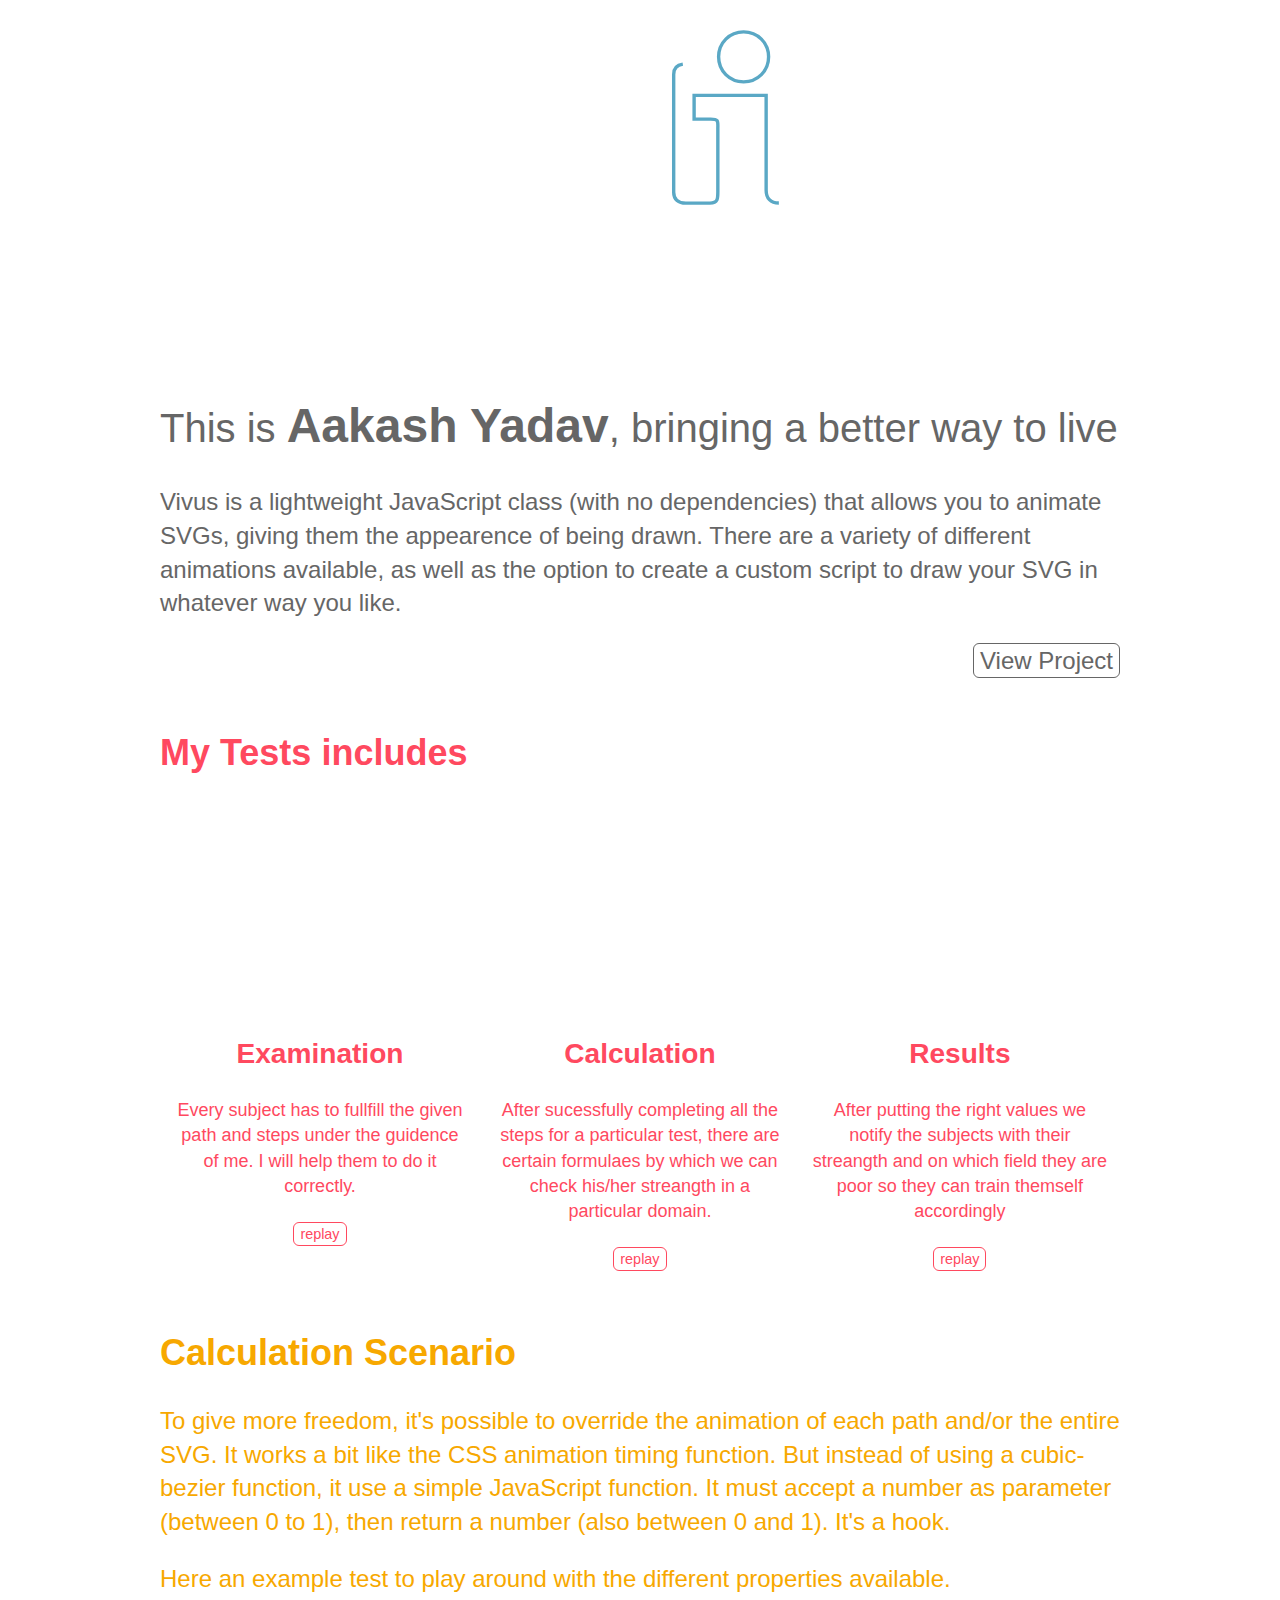
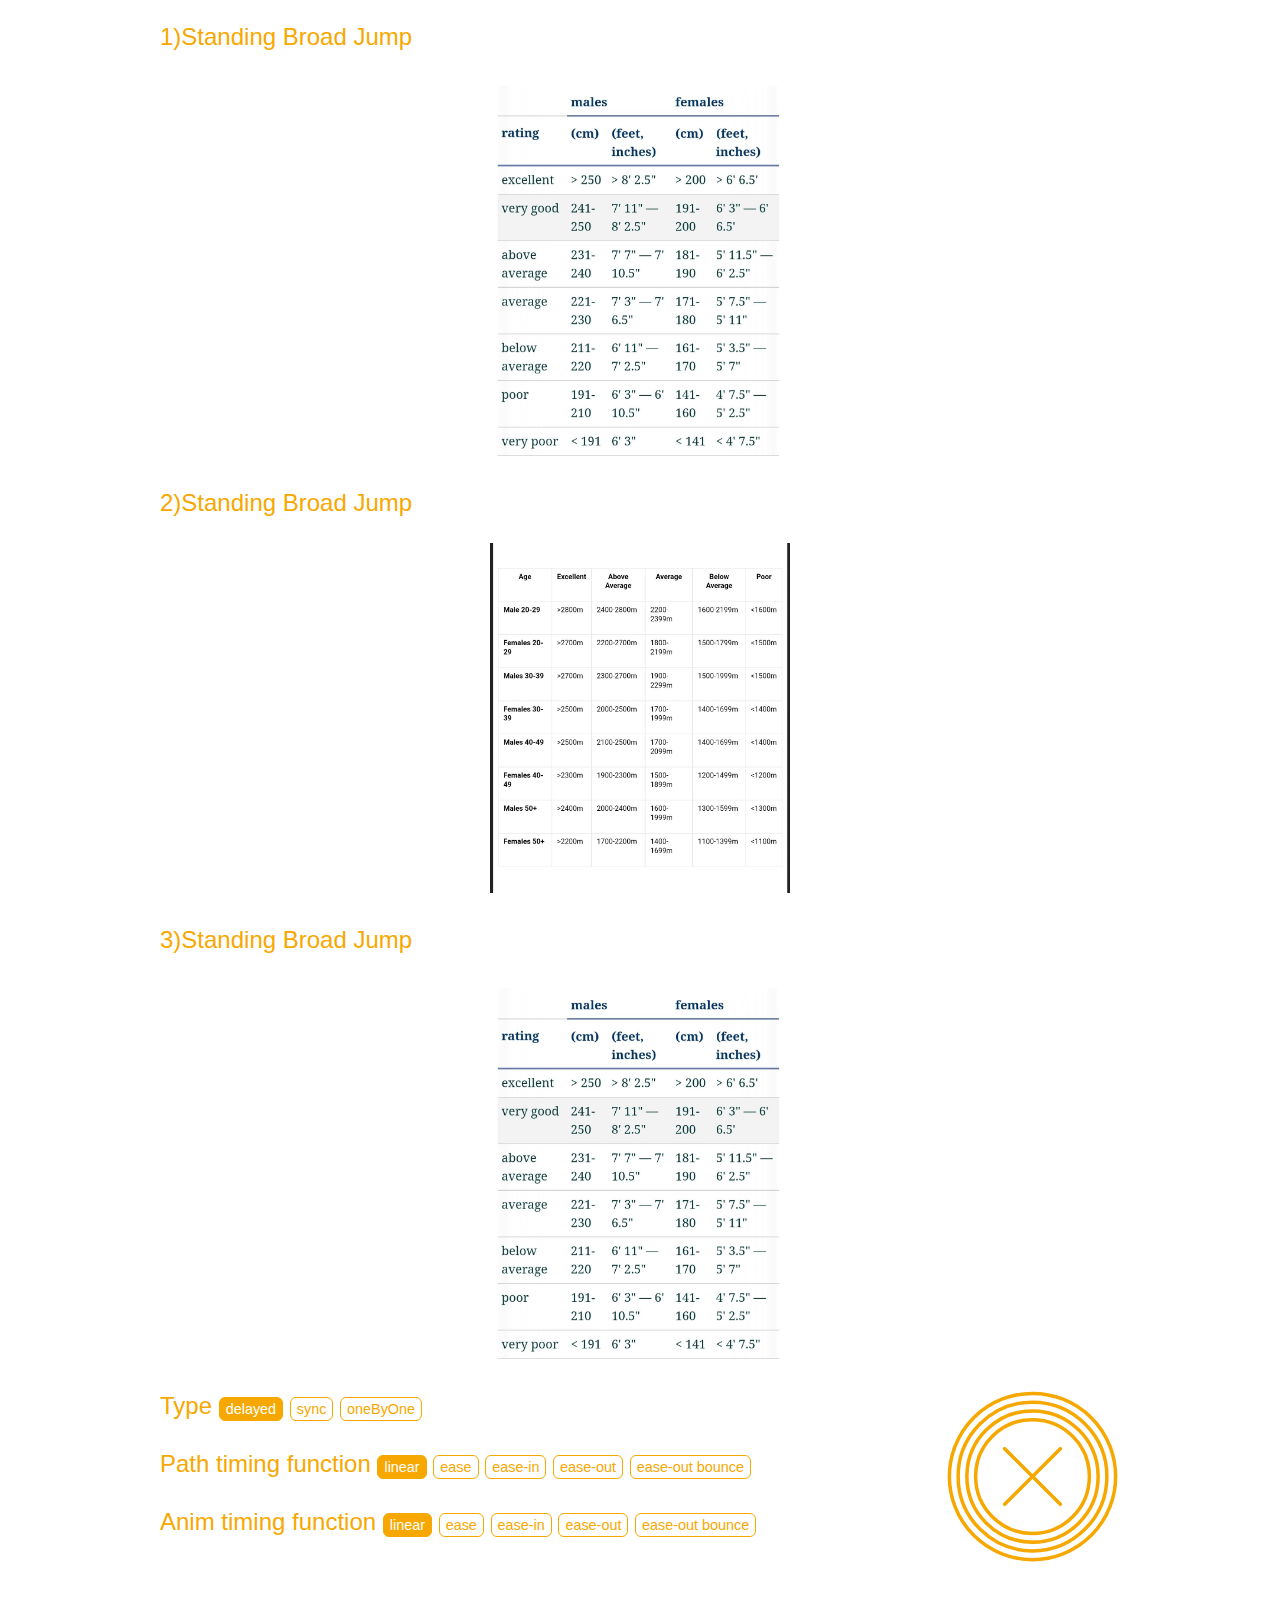
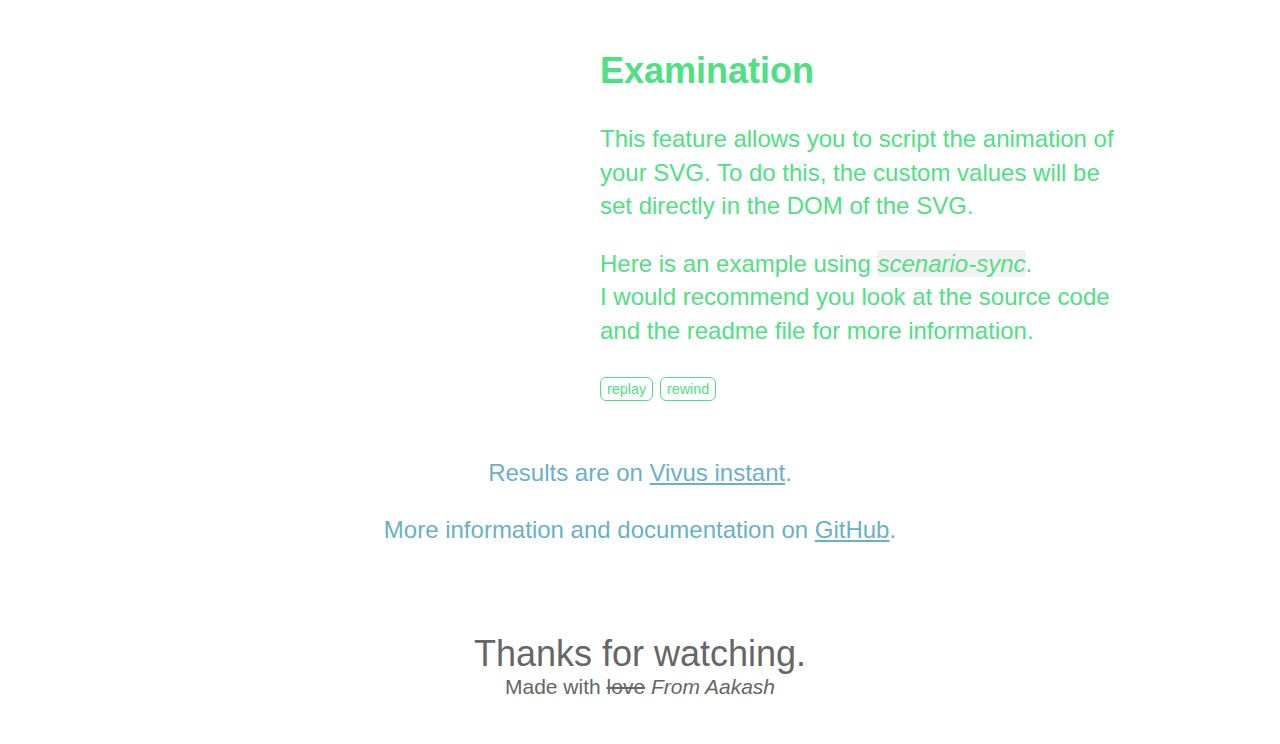
<file: home.html>
<!DOCTYPE html>
<html lang="en">
	<head>
		<meta charset="UTF-8" />
		<meta http-equiv="X-UA-Compatible" content="IE=edge,chrome=1">
		<meta name="viewport" content="width=device-width, initial-scale=1.0">
		<title>Aakash Project</title>
		<meta name="description" content="SVG Drawing Animation" />

		<style type="text/css">

			/* Base style */
			html {
				font-size: 24px;
			}
			body {
				margin: 0 0 40px;
				font-family: 'Helvetica Neue', 'Helvetica', 'Arial', sans-serif;
				font-weight: 200;
				color: #666666;
				background-color: #FFFFFF;
				word-break: break-word;
			}
			a, a:visited, a:hover, a:link {
				color: inherit;
				outline: 0;
			}
			small {
				font-weight: 100;
			}
			p {
				font-size: 1rem;
				line-height: 1.4rem;
			}
			button, .button {
				margin: 0; padding: 3px 6px;
				border-radius: 6px;
				border: 1px solid currentColor;
				color: inherit;
				background-color: rgba(0,0,0,0);
				font-size: 0.6rem;
				font-weight: 300;
				text-decoration: none;
				cursor: pointer;
				outline: 0;
			}
			button.active, .button.active {
				background-color: currentColor;
			}
			button.active span, .button.active span {
				color: #FFFFFF;
			}
			i {
				background-color: rgba(0, 0, 0, 0.05);
				border-radius: 4px;
			}
			svg * {
				fill: none;
				stroke: currentColor;
			}

			/* Common components */
			.bloc {
				color: #f9f9f9;
				padding: 1px 0 30px;
				clear: both;
			}
			.content {
				margin: auto;
				max-width: 960px;
				padding: 0 20px;
			}
			.col3 {
				width: 33.33%;
				float: left;
				text-align: center;
				border-bottom-color: currentColor;
				border-bottom-style: solid;
			}
			.col-container {
				padding: 0 12px;
			}
			.col3 p {
				font-size: 0.75rem;
				line-height: 1.05rem;
			}

			/* Text */
			.bigger {
				font-size: 1rem;
				font-weight: 100;
				line-height: 1.4rem;
			}
			.center {
				text-align: center;
			}
			.clearer {
				clear: both;
			}
			.striked {
				text-decoration: line-through;
			}
			.italic {
				font-style: italic;
			}

			/* Blocs */
			.bloc-head     { color: #5aa8c5; padding: 30px; }
			.bloc-demo     { color: #FF495F; }
			.bloc-timing   { color: #F7A800; }
			.bloc-scenario { color: #4fe084; }
			.bloc-doc      { color: #69B0CA; }

			/* Custom */
			#hi-there {
				width: 100%;
				stroke-width:4;
			}
			.intro-links {
				text-align: right;
			}
			.example-description {
				margin-left: 440px;
			}
			.timing-description {
				min-height: 200px;
				margin-right: 240px;
			}
			.obturateur {
				stroke-width: 3;
				stroke-miterlimit: 10;
			}
			#polaroid {
				float: left;
				width: 400px; height: 320px;
				stroke: #f9f9f9;
				stroke-width: 3;
				stroke-linecap: round;
				stroke-linejoin: round;
				stroke-miterlimit: 10;
			}
			#timing-example {
				float: right;
				width: 175px; height: 175px;
			}
			.goodbye-head {
				font-size: 1.5rem;
				text-align: center;
				margin-bottom: 0;
			}
			.goodbye-sub {
				font-size: 0.875rem;
				text-align: center;
				margin: 0 0 20px;
			}

			/* Media queries */
			@media (max-width: 960px) {
				.button-group { display: block; line-height: 1.8em; }
			}

			@media (min-width: 768px) {
				.col3 { border-bottom: none; }
			}

			@media (max-width: 767px) {
				#polaroid { width: 100%; max-height: 300px; }
				.example-description { margin-left: 0; }
				.timing-description { margin-right: 0; }
				#timing-example { float: none; width: 100%; }

				.col3 { width: 100%; float: none; margin-bottom: 25px; padding-bottom: 25px; border-bottom-width: 1px; min-height: 200px; }
				.col3:last-child { margin-bottom: 0; padding-bottom: 0; border-bottom-width: 0px; }
			}

			@media (min-width: 481px) and (max-width: 767px) {
				#polaroid { width: 100%; max-height: 300px; }
				.example-description { margin-left: 0; }
				.timing-description { margin-right: 0; }

				.col3:nth-child(2n) svg {
					width: 200px;
					float: right;
				}
				.col3:nth-child(2n) .col-container {
					text-align: right;
					margin-right: 200px;
				}
				.col3:nth-child(2n+1) svg {
					width: 200px;
					float: left;
				}
				.col3:nth-child(2n+1) .col-container {
					text-align: left;
					margin-left: 200px;
				}
			}

			@media (max-width: 480px) {
				.col-container { padding: 0px; }
				#polaroid { width: 100%; max-height: 260px; }
			}

		</style>
	</head>
	<body>

		<!-- Head: HI THERE -->
		<div class="bloc bloc-head">
			<svg height="300" xmlns="http://www.w3.org/2000/svg" x="0px" y="0px"
				 viewBox="0 0 404.7 354" enable-background="new 0 0 404.7 354" id="hi-there" onclick="hi.reset().play();">

				<!-- HI -->
				<path data-duration="10" d="M324.6,61.2c16.6,0,29.5-12.9,29.5-29.5c0-16.6-12.9-29.5-29.5-29.5c-16.6,0-29.5,12.9-29.5,29.5C295.1,48.4,308,61.2,324.6,61.2z"/>
        <path data-duration="130" d="M366.2,204.2c-9.8,0-15-5.6-15-15.1V77.2h-85v28h19.5c9.8,0,8.5,2.1,8.5,11.6v72.4c0,9.5,0.5,15.1-9.3,15.1H277h-20.7c-8.5,0-14.2-4.1-14.2-12.9V52.4c0-8.5,5.7-12.3,14.2-12.3h18.8v-28h-127v28h18.1c8.5,0,9.9,2.1,9.9,8.9v56.1h-75V53.4c0-11.5,8.6-13.3,17-13.3h11v-28H2.2v28h26c8.5,0,12,2.1,12,7.9v142.2c0,8.5-3.6,13.9-12,13.9h-21v33h122v-33h-11c-8.5,0-17-4.1-17-12.2v-57.8h75v58.4c0,9.1-1.4,11.6-9.9,11.6h-18.1v33h122.9h5.9h102.2v-33H366.2z"/>

        <path data-async data-delay="20" d="M358.8,82.8c11.1-4.2,18.8-14.7,18.8-27.5c0-8.5-3.4-16-8.9-21.3"/>
				<path data-async d="M124.2,105.7V77c0-11.5,9.1-13.8,17.5-13.8h10.5V44.7"/>
				<polyline data-async points="147.9,40.2 171.2,63.2 175.7,63.2"/>
				<line data-async x1="295.1" y1="32.1" x2="275.2" y2="12.2"/>
				<path data-async d="M266.2,204.7V75.9c0-8.5,5.2-12.8,13.7-12.8h18.3V44.7"/>
				<polyline data-async points="265.9,105.2 289.2,129.2 293.7,129.2"/>
				<polyline data-async points="374.2,204.7 374.2,94.2 358.8,82.8 351.2,77.2"/>
				<polyline data-async points="148.2,237.2 171.2,261.2 294.6,261.2 300.5,261.2 402.2,261.2 402.2,228.2 379.2,204.2"/>
				<polyline data-async points="124.2,204.7 124.2,157.2 175.7,157.2"/>
				<line data-async x1="147.7" y1="228.2" x2="129.2" y2="204.2"/>
				<polyline data-async points="7.2,237.3 30.2,261.2 152.2,261.2 152.2,241.7"/>
				<polyline data-async points="1.9,40.2 26,63.2 39.7,63.2"/>
				<line data-async x1="129.2" y1="12.2" x2="148.2" y2="33.2"/>
				<line data-async x1="303.9" y1="53" x2="328.1" y2="77.2"/>

				<line x1="345.1" y1="10.5" x2="368.7" y2="34"/>

				<!-- there -->
				<path data-delay="30" data-duration="60" stroke-linecap="round" stroke-linejoin="round" d="M76.8,337.3c0,0,1.9,12.2,13.1,12.2c22.1,0,23.8-1.8,59-66.4c-19.7,35.7-36.4,66.2-19.3,66.2c15.2,0,22.9-14.2,28.3-23.7c3.3-0.5,24-3.2,35-25.5c4-8.1,4.1-17.8-8.1-15.2c-5.6,1.2-13.1,14.8-15.7,19.2c-7.6,12.7-22.4,45.2-22.4,45.2s10.3-22.4,21.5-22.4c15.5,0-9.4,22.4,4.7,22.4c4.9,0,11.7-11.4,16.6-20.9c7.5,4.7,19.7,1.7,24.5-8.1c10.1-20.4-14.4-12.8-24.5,8.1c-5.5,11.3-2.2,21.1,11.2,21.1c16.4,0,26.1-28.3,30.5-37.5c9.9,2.5,14,2.5,22.7-1.1c-3.5,5.1-24,38.1-8.3,38.1c6.7,0,11.7-11.4,16.6-20.9c7.5,4.7,19.7,1.7,24.5-8.1c10.1-20.4-14.4-12.8-24.5,8.1c-5.5,11.3-2.2,21.1,11.2,21.1c16.4,0,20.6-4,24.7-10.5"/>

				<path stroke-linecap="round" stroke-linejoin="round" d="M157.3,300.8c3.8-2.3-29,0.8-35.6,3.2"/>
			</svg>
		</div>

		<!-- Intro -->
		<div class="content">
			<h1><small>This is </small>Aakash Yadav<small>, bringing a better way to live</small></h1>
			<p>Vivus is a lightweight JavaScript class (with no dependencies) that allows you to animate SVGs, giving them the appearence of being drawn. There are a variety of different animations available, as well as the option to create a custom script to draw your SVG in whatever way you like.</p>
			<p class="intro-links">
				<a href="project/index.html" class="button bigger">View Project</a>
			</p>

		</div>

		<!-- Animation examples/demo -->
		<div class="bloc bloc-demo">
			<div class="content">

				<h2>My Tests includes</h2>
				<div>
					<div class="col3">
						<svg id="obturateur1" class="obturateur" xmlns="http://www.w3.org/2000/svg" x="0px" y="0px"
				 width="100%" height="200px" viewBox="0 0 200 200" enable-background="new 0 0 200 200" onclick="obt1.reset().play();">
							<circle cx="100" cy="100" r="90"/>
							<circle cx="100" cy="100" r="85.74"/>
							<circle cx="100" cy="100" r="72.947"/>
							<circle cx="100" cy="100" r="39.74"/>
							<line x1="34.042" y1="131.189" x2="67.047" y2="77.781"/>
							<line x1="31.306" y1="75.416" x2="92.41" y2="60.987"/>
							<line x1="68.81" y1="34.042" x2="122.219" y2="67.046"/>
							<line x1="124.584" y1="31.305" x2="139.013" y2="92.409"/>
							<line x1="165.957" y1="68.809" x2="132.953" y2="122.219"/>
							<line x1="168.693" y1="124.584" x2="107.59" y2="139.012"/>
							<line x1="131.19" y1="165.957" x2="77.781" y2="132.953"/>
							<line x1="75.417" y1="168.693" x2="60.987" y2="107.59"/>
						</svg>
						<div class="col-container">
							<h3>Examination</h3>
							<p>Every subject has to fullfill the given path and steps under the guidence of me. I will help them to do it correctly.</p>
							<button onclick="obt1.reset().play();">replay</button>
						</div>
					</div>

					<div class="col3">
						<svg id="obturateur2" class="obturateur" xmlns="http://www.w3.org/2000/svg" x="0px" y="0px"
				 width="100%" height="200px" viewBox="0 0 200 200" enable-background="new 0 0 200 200" onclick="obt2.reset().play();">
							<circle cx="100" cy="100" r="90"/>
							<circle cx="100" cy="100" r="85.74"/>
							<circle cx="100" cy="100" r="72.947"/>
							<circle cx="100" cy="100" r="39.74"/>
							<line x1="34.042" y1="131.189" x2="67.047" y2="77.781"/>
							<line x1="31.306" y1="75.416" x2="92.41" y2="60.987"/>
							<line x1="68.81" y1="34.042" x2="122.219" y2="67.046"/>
							<line x1="124.584" y1="31.305" x2="139.013" y2="92.409"/>
							<line x1="165.957" y1="68.809" x2="132.953" y2="122.219"/>
							<line x1="168.693" y1="124.584" x2="107.59" y2="139.012"/>
							<line x1="131.19" y1="165.957" x2="77.781" y2="132.953"/>
							<line x1="75.417" y1="168.693" x2="60.987" y2="107.59"/>
						</svg>
						<div class="col-container">
							<h3>Calculation</h3>
							<p>After sucessfully completing all the steps for a particular test, there are certain formulaes by which we can check his/her streangth in a particular domain.</p>
							<button onclick="obt2.reset().play();">replay</button>
						</div>
					</div>

					<div class="col3">
						<svg id="obturateur3" class="obturateur" xmlns="http://www.w3.org/2000/svg" x="0px" y="0px"
				 width="100%" height="200px" viewBox="0 0 200 200" enable-background="new 0 0 200 200" onclick="obt3.reset().play();">
							<circle cx="100" cy="100" r="90"/>
							<circle cx="100" cy="100" r="85.74"/>
							<circle cx="100" cy="100" r="72.947"/>
							<circle cx="100" cy="100" r="39.74"/>
							<line x1="34.042" y1="131.189" x2="67.047" y2="77.781"/>
							<line x1="31.306" y1="75.416" x2="92.41" y2="60.987"/>
							<line x1="68.81" y1="34.042" x2="122.219" y2="67.046"/>
							<line x1="124.584" y1="31.305" x2="139.013" y2="92.409"/>
							<line x1="165.957" y1="68.809" x2="132.953" y2="122.219"/>
							<line x1="168.693" y1="124.584" x2="107.59" y2="139.012"/>
							<line x1="131.19" y1="165.957" x2="77.781" y2="132.953"/>
							<line x1="75.417" y1="168.693" x2="60.987" y2="107.59"/>
						</svg>
						<div class="col-container">
							<h3>Results</h3>
							<p>After putting the right values we notify the subjects with their streangth and on which field they are poor so they can train themself accordingly  </p>
							<button onclick="obt3.reset().play();">replay</button>
						</div>
					</div>
				</div>
				<div class="clearer"></div>
			</div>
		</div>

		<!-- Scripting -->
		<div class="bloc bloc-timing">
			<div class="content">

				<h2>Calculation Scenario</h2>
				<p>To give more freedom, it's possible to override the animation of each path and/or the entire SVG. It works a bit like the CSS animation timing function. But instead of using a cubic-bezier function, it use a simple JavaScript function. It must accept a number as parameter (between 0 to 1), then return a number (also between 0 and 1). It's a hook.</p>
				<p>Here an example test to play around with the different properties available.</p>
				<p>1)Standing Broad Jump</p>
				<center><img src="img/standingbroadjump.jpeg" width="300"></img></center>
				
				<p>2)Standing Broad Jump</p>
				<center><img src="img/cooper.jpeg" width="300"></img></center>
				
				<p>3)Standing Broad Jump</p>
				<center><img src="img/standingbroadjump.jpeg" width="300"></img></center>
				
				<div>
					<svg id="timing-example" version="1.1" xmlns="http://www.w3.org/2000/svg" xmlns:xlink="http://www.w3.org/1999/xlink" x="0px" y="0px" viewBox="0 0 200 200" enable-background="new 0 0 200 200" xml:space="preserve" onclick="timing&&timing.reset().play();">
						<g stroke-width="4" stroke-linecap="round" stroke-miterlimit="10">
							<line x1="68.18066" y1="68.18066" x2="131.81934" y2="131.81934"/>
							<line x1="68.18066" y1="131.82031" x2="131.81934" y2="68.17969"/>
							<circle cx="100" cy="100" r="65"/>
							<circle cx="100" cy="100" r="75"/>
							<circle cx="100" cy="100" r="85"/>
							<circle cx="100" cy="100" r="95"/>
						</g>
					</svg>
					<div class="timing-description">
						<p>Type
							<span class="button-group">
								<button onclick="timingTest(this,'type','delayed');" class="active"><span>delayed</span></button>
								<button onclick="timingTest(this,'type','sync');"><span>sync</span></button>
								<button onclick="timingTest(this,'type','oneByOne');"><span>oneByOne</span></button>
							</span>
						</p>
						<p>Path timing function
							<span class="button-group">
								<button onclick="timingTest(this,'path','LINEAR');" class="active"><span>linear</span></button>
								<button onclick="timingTest(this,'path','EASE');"><span>ease</span></button>
								<button onclick="timingTest(this,'path','EASE_IN');"><span>ease-in</span></button>
								<button onclick="timingTest(this,'path','EASE_OUT');"><span>ease-out</span></button>
								<button onclick="timingTest(this,'path','EASE_OUT_BOUNCE');"><span>ease-out bounce</span></button>
							</span>
						</p>
						<p>Anim timing function
							<span class="button-group">
								<button onclick="timingTest(this,'anim','LINEAR');" class="active"><span>linear</span></button>
								<button onclick="timingTest(this,'anim','EASE');"><span>ease</span></button>
								<button onclick="timingTest(this,'anim','EASE_IN');"><span>ease-in</span></button>
								<button onclick="timingTest(this,'anim','EASE_OUT');"><span>ease-out</span></button>
								<button onclick="timingTest(this,'anim','EASE_OUT_BOUNCE');"><span>ease-out bounce</span></button>
							</span>
						</p>
					</div>
				</div>
			</div>
		</div>

		<!-- Scripting example -->
		<div class="bloc bloc-scenario">
			<div class="content">

				<div class="script-example">
					<svg id="polaroid" xmlns="http://www.w3.org/2000/svg" x="0px" y="0px"
				 viewBox="0 0 200 160" enable-background="new 0 0 200 160" onclick="pola.reset().play();">

				 		<!-- Case -->
				 		<!-- The case items will be drawn at the same time (attribute `data-async` on each tag) with a custom duration of 40 frames (attribute `data-duration`). WARNING: When you want to draw a bloc asynchronously (like here), the last item need to be `data-async` free. Otherwise the following tags will also start at the same time. I know it's a bit confusing, play a bit with it and you'll see. -->
						<path data-async data-duration="40" d="
							M106.725,104.742c-0.773,2.498-3.586,4.229-6.285,3.867L12.473,96.802c-2.699-0.363-4.262-2.682-3.49-5.18l25.164-81.436
							c0.771-2.496,3.584-4.229,6.283-3.866l87.966,11.808c2.699,0.362,4.264,2.68,3.49,5.179L106.725,104.742z"/>
						<path data-async data-duration="40" d="
							M101.02,123.207c-0.773,2.5-3.587,4.23-6.286,3.867L6.766,115.27c-2.699-0.363-4.26-2.682-3.488-5.182l2.91-9.417
							c0.771-2.499,3.585-4.23,6.285-3.87l87.967,11.809c2.699,0.361,4.261,2.682,3.49,5.18L101.02,123.207z"/>
						<line data-async data-duration="40" x1="103.377" y1="128.225" x2="154.768" y2="155.32"/>
						<line data-async data-duration="40" x1="109.852" y1="112.684" x2="155.035" y2="136.906"/>
						<path data-async data-duration="40" d="
							M9.096,120.207l47.932,21.994c0,0,98.06,12.414,97.74,13.119c-0.318,0.709,5.426-16.205,5.426-16.205l-2.646-96.842
							c-1.098-7.587-2.467-11.8-8.559-15.024l-12.635-6.604"/>
						<path data-async data-duration="40" d="
							M161.586,38.135l30.717,16.085c0,0,5.295,2.323,4.543,6.504l-3.215,10.527c-0.648,2.621-2.939,4.988-8.229,2.798l-9.154-4.701
							l-11.834,56.441"/>
						<path data-duration="40" d="
							M183.148,49.518c0,0,5.295,2.324,4.543,6.506l-3.215,10.526c-0.648,2.622-2.938,4.988-8.229,2.798"/>

						<!-- Lens -->
						<!-- All item will be drawn line by line, with an exception for the first one, a little delay (attribute `data-delay) to make a break between the drawing of the case and the start of the lens part -->
						<path data-delay="20" d="
							M87.176,56.143C83.274,68.78,69.043,77.538,55.395,75.706S33.846,62.146,37.75,49.511c3.903-12.637,18.135-21.392,31.783-19.562
							C83.181,31.782,91.081,43.51,87.176,56.143z"/>
						<path d="
							M92.745,56.891c-4.785,15.48-22.219,26.213-38.942,23.969C37.079,78.615,27.4,64.245,32.184,48.763
							c4.783-15.48,22.218-26.211,38.94-23.968C87.848,27.041,97.528,41.411,92.745,56.891z"/>
						<path d="
							M78.99,26.933c16.169,7.426,19.398,10.989,22.026,20.105c1.283,4.449,1.271,9.411-0.3,14.489
							c-4.783,15.479-22.217,26.213-38.941,23.969c-8.68-1.165-21.171-7.963-25.613-14.055"/>
						<path d="
							M42.602,50.162c3.137-10.157,14.573-17.193,25.543-15.722"/>

						<!-- Flash -->
						<!-- This tag does not have any extra attribute. So it will start when the previous tag is finished. His duration and delay will be the one given in the options. -->
						<path d="
							M103.789,29.275c-0.568,1.841,0.582,3.549,2.57,3.818l12.807,1.72c1.988,0.266,4.062-1.012,4.633-2.851l1.66-5.38
							c0.568-1.843-0.582-3.551-2.57-3.816l-12.807-1.72c-1.988-0.268-4.062,1.01-4.633,2.85L103.789,29.275z"/>

						<!-- Output -->
						<!-- Same case as Flash -->
						<path d="
							M11.129,105.791c-0.297,0.965,0.305,1.855,1.346,1.994l81.446,10.932c1.038,0.141,2.123-0.527,2.42-1.49l0,0
							c0.298-0.961-0.304-1.855-1.343-1.996l-81.447-10.93C12.51,104.16,11.426,104.828,11.129,105.791L11.129,105.791z"/>

						<!-- Design (color lines on the front) -->
						<!-- All the lines will start at the same time, because they all have the attribute `data-async` -->
						<line data-async x1="47.583" y1="101.505" x2="51.561" y2="88.267"/>
						<line data-async x1="53.391" y1="102.326" x2="57.047" y2="90.125"/>
						<line data-async x1="59.224" y1="103.068" x2="62.749" y2="91.295"/>
						<line data-async x1="65.057" y1="103.814" x2="69.015" y2="90.637"/>
						<line data-async x1="72.87" y1="19.969" x2="75.497" y2="11.082"/>
						<line data-async x1="78.512" y1="21.325" x2="81.317" y2="11.868"/>
						<line data-async x1="83.833" y1="23.718" x2="87.16" y2="12.582"/>
						<line data-async x1="89.145" y1="26.141" x2="92.939" y2="13.498"/>

					</svg>
					<div class="example-description">
						<h2>Examination</h2>
						<p>This feature allows you to script the animation of your SVG. To do this, the custom values will be set directly in the DOM of the SVG.</p>
						<p>Here is an example using <i>scenario-sync</i>.<br>I would recommend you look at the source code and the readme file for more information.</p>
						<button onclick="pola.reset().play();">replay</button>
						<button onclick="pola.play(-3);">rewind</button>
					</div>
					<div class="clearer"></div>

				</div>
			</div>
		</div>

		<!-- Info and documentation link -->
		<div class="bloc bloc-doc">
			<div class="content">
				<p class="center">Results are on <a href="#">Vivus instant</a>.</p>
				<p class="center">More information and documentation on <a href="#">GitHub</a>.</p>
			</div>
		</div>

		<!-- Goodbye -->
		<div class="content">
			<p class="goodbye-head">Thanks for watching.</p>
			<p class="goodbye-sub">Made with <span class="striked">love</span> <span class="italic">From Aakash</span></p>
		</div>

		<!-- Le scripts -->
		<script src="dist/vivus.js"></script>
		<script>
			function easeOutBounce (x) {
				var base = -Math.cos(x * (0.5 * Math.PI)) + 1;
				var rate = Math.pow(base,1.5);
				var rateR = Math.pow(1 - x, 2);
				var progress = -Math.abs(Math.cos(rate * (2.5 * Math.PI) )) + 1;
				return (1- rateR) + (progress * rateR);
			}

			var timing,
				timingProps = {
					type: 'delayed',
					duration: 150,
					start: 'autostart',
					pathTimingFunction: Vivus.LINEAR,
					animTimingFunction: Vivus.LINEAR
				};

			function timingTest (buttonEl, property, type) {
				var activeSibling = buttonEl.parentNode.querySelector('button.active');
				activeSibling.classList.remove('active');
				buttonEl.classList.add('active');

				timingProps.type = (property === 'type') ? type : timingProps.type;
				timingProps.pathTimingFunction = (property === 'path') ? Vivus[type] : timingProps.pathTimingFunction;
				timingProps.animTimingFunction = (property === 'anim') ? Vivus[type] : timingProps.animTimingFunction;

				timing && timing.stop().destroy();
				timing = new Vivus('timing-example', timingProps);
			}

			var hi = new Vivus('hi-there', {type: 'scenario-sync', duration: 20, start: 'autostart', dashGap: 20, forceRender: false},
				function () {
					if (window.console) {
						console.log('Animation finished. [log triggered from callback]');
					}
				}),
				obt1 = new Vivus('obturateur1', {type: 'delayed', duration: 150}),
				obt2 = new Vivus('obturateur2', {type: 'sync', duration: 150}),
				obt3 = new Vivus('obturateur3', {type: 'oneByOne', duration: 150}),
				pola = new Vivus('polaroid', {type: 'scenario-sync', duration: 20, forceRender: false});
		</script>
	</body>
</html>
</file>
